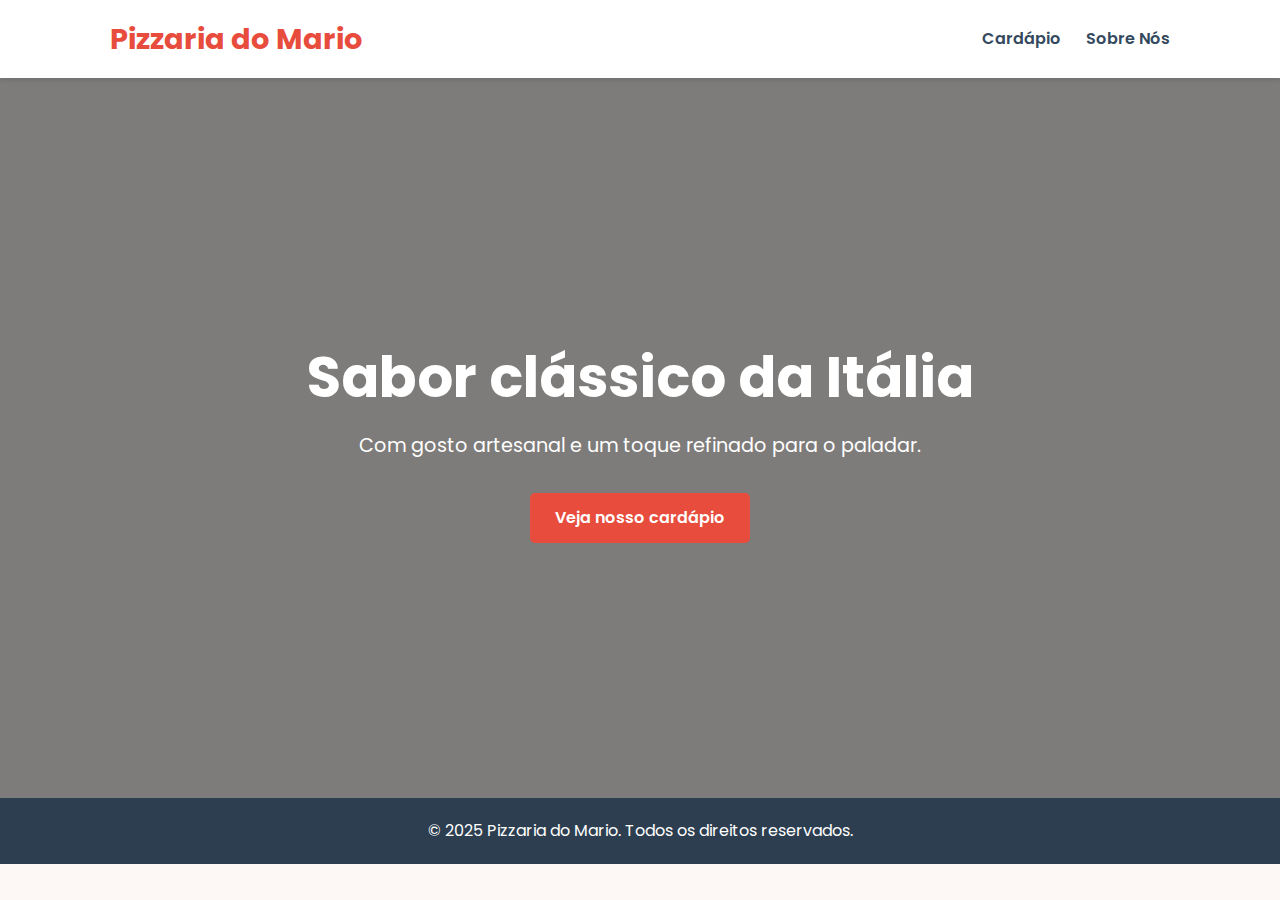
<file: index.html>
<!DOCTYPE html>
<html lang="pt-BR">
<head>
    <meta charset="UTF-8">
    <meta name="viewport" content="width=device-width, initial-scale=1.0">
    <title>Pizzaria do Mario - O melhor da região do Vale</title>
    <link rel="preconnect" href="https://fonts.googleapis.com">
    <link rel="preconnect" href="https://fonts.gstatic.com" crossorigin>
    <link href="https://fonts.googleapis.com/css2?family=Poppins:wght@300;400;600;700&display=swap" rel="stylesheet">
    <link rel="stylesheet" href="styles.css">
</head>
<body>
    <!--cabeçalho aqui-->
    <header>
        <div class="container navbar">
            <a href="#" class="logo">Pizzaria do Mario</a>
            <nav>
                <ul class="nav-links">
                    <li><a href="#menu">Cardápio</a></li>
                    <li><a href="#sobre">Sobre Nós</a></li>
                </ul>
            </nav>
        </div>
    </header>

    <main>
        <!-- Banner da página -->
        <section class="hero">
            <div class="hero-content">
                <h1>Sabor clássico da Itália</h1>
                <p>Com gosto artesanal e um toque refinado para o paladar.</p>
                <a href="#menu" class="btn">Veja nosso cardápio</a>
            </div>
        </section>
    </main>
    <!-- Rodapé da página-->
    <footer>
        <div class="container">
            <p>&copy; 2025 Pizzaria do Mario. Todos os direitos reservados.</p>
        </div>
    </footer>
</body>
</html>
</file>
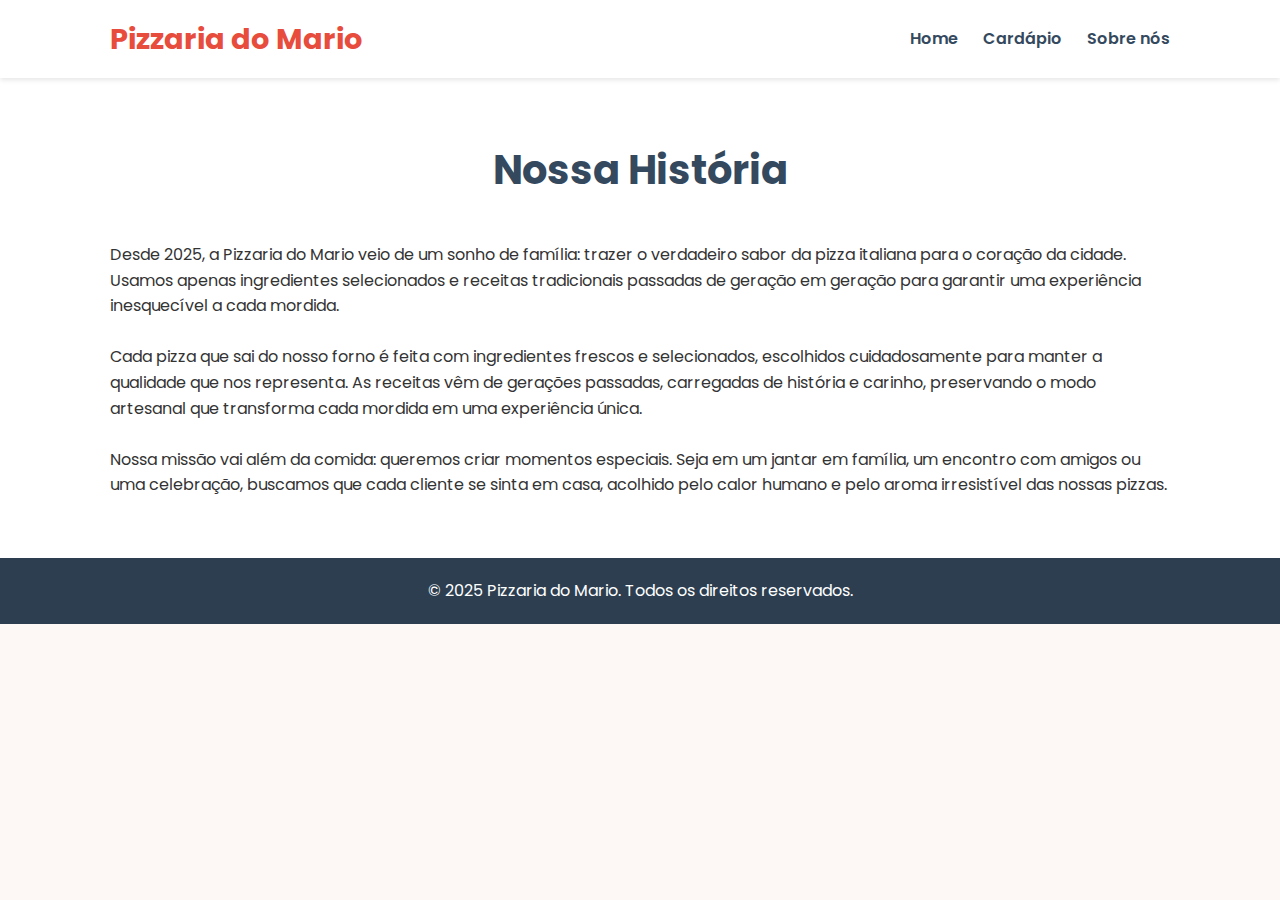
<file: sobre.html>
<!DOCTYPE html>
<html lang="pt-BR">
<head>
    <meta charset="UTF-8">
    <meta name="viewport" content="width=device-width, initial-scale=1.0">
    <title>Pizzaria do Mario - O melhor da região do Vale</title>
    <link rel="preconnect" href="https://fonts.googleapis.com">
    <link rel="preconnect" href="https://fonts.gstatic.com" crossorigin>
    <link href="https://fonts.googleapis.com/css2?family=Poppins:wght@300;400;600;700&display=swap" rel="stylesheet">
    <link rel="stylesheet" href="styles.css">
</head>
<body>
    <!--cabeçalho aqui-->
    <header>
        <div class="container navbar">
            <a href="#" class="logo">Pizzaria do Mario</a>
            <nav>
                <ul class="nav-links">
                    <li><a href="./index.html">Home</a></li>
                    <li><a href="./cardapio.html">Cardápio</a></li>
                    <li><a href="#sobre.html">Sobre nós</a></li>
                </ul>
            </nav>
        </div>
    </header>

    <main>
        <!-- Seção Sobre Nós -->
        <section id="sobre" style="background-color: var(--card-bg);">
            <div class="container">
                <h2 class="section-title">Nossa História</h2>
                <p>
                    Desde 2025, a Pizzaria do Mario veio de um sonho de família: trazer o verdadeiro sabor da pizza italiana para o coração da cidade. Usamos apenas ingredientes selecionados e receitas tradicionais passadas de geração em geração para garantir uma experiência inesquecível a cada mordida.
                </p><br>
                <p>
                    Cada pizza que sai do nosso forno é feita com ingredientes frescos e selecionados, escolhidos cuidadosamente para manter a qualidade que nos representa. As receitas vêm de gerações passadas, carregadas de história e carinho, preservando o modo artesanal que transforma cada mordida em uma experiência única.
                </p><br>
                <p>
                    Nossa missão vai além da comida: queremos criar momentos especiais. Seja em um jantar em família, um encontro com amigos ou uma celebração, buscamos que cada cliente se sinta em casa, acolhido pelo calor humano e pelo aroma irresistível das nossas pizzas.
                </p>
            </div>
        </section>
    </main>

    <!-- Rodapé da página-->
    <footer>
        <div class="container">
            <p>&copy; 2025 Pizzaria do Mario. Todos os direitos reservados.</p>
        </div>
    </footer>
</body>
</html>
</file>
<file: styles.css>
/* Reset básico e configurações globais */
:root {
    --primary-color: #e74c3c;
    --secondary-color: #34495e;
    --background-color: #fdf8f5;
    --text-color: #333;
    --card-bg: #ffffff;
    --footer-bg: #2c3e50;
}

* {
    margin: 0;
    padding: 0;
    box-sizing: border-box;
    scroll-behavior: smooth;
}

body {
    font-family: 'Poppins', sans-serif;
    background-color: var(--background-color);
    color: var(--text-color);
    line-height: 1.6;
}

.container {
    max-width: 1100px;
    margin: 0 auto;
    padding: 0 20px;
}

/* Cabeçalho e Navegação */
header {
    background: var(--card-bg);
    box-shadow: 0 2px 5px rgba(0,0,0,0.1);
    padding: 1rem 0;
    position: sticky;
    top: 0;
    z-index: 1000;
}

.navbar {
    display: flex;
    justify-content: space-between;
    align-items: center;
}

.logo {
    font-size: 1.8rem;
    font-weight: 700;
    color: var(--primary-color);
    text-decoration: none;
}

.nav-links {
    list-style: none;
    display: flex;
}

.nav-links li {
    margin-left: 25px;
}

.nav-links a {
    text-decoration: none;
    color: var(--secondary-color);
    font-weight: 600;
    transition: color 0.3s ease;
}

.nav-links a:hover {
    color: var(--primary-color);
}

/* Seção Hero (Boas-vindas) */
.hero {
    background: url('https://static.vecteezy.com/system/resources/previews/045/383/391/non_2x/a-cheesy-delicious-pizza-with-tasty-pepperoni-on-a-transparent-background-png.png') no-repeat center center/cover;
    height: 80vh;
    display: flex;
    justify-content: center;
    align-items: center;
    text-align: center;
    color: white;
    position: relative;
}

.hero::after {
    content: '';
    position: absolute;
    top: 0;
    left: 0;
    width: 100%;
    height: 100%;
    background: rgba(0,0,0,0.5);
}

.hero-content {
    z-index: 10;
}

.hero h1 {
    font-size: 3.5rem;
    margin-bottom: 0.5rem;
}

.hero p {
    font-size: 1.2rem;
    margin-bottom: 2rem;
}

.btn {
    display: inline-block;
    background: var(--primary-color);
    color: #fff;
    padding: 12px 25px;
    border-radius: 5px;
    text-decoration: none;
    font-weight: 600;
    transition: background 0.3s ease;
}

.btn:hover {
    background: #c0392b;
}

/* Estilo das Seções */
section {
    padding: 60px 0;
}

.section-title {
    text-align: center;
    font-size: 2.5rem;
    margin-bottom: 40px;
    color: var(--secondary-color);
}

/* Rodapé */
footer {
    background: var(--footer-bg);
    color: #fff;
    text-align: center;
    padding: 20px 0;
}
</file>
